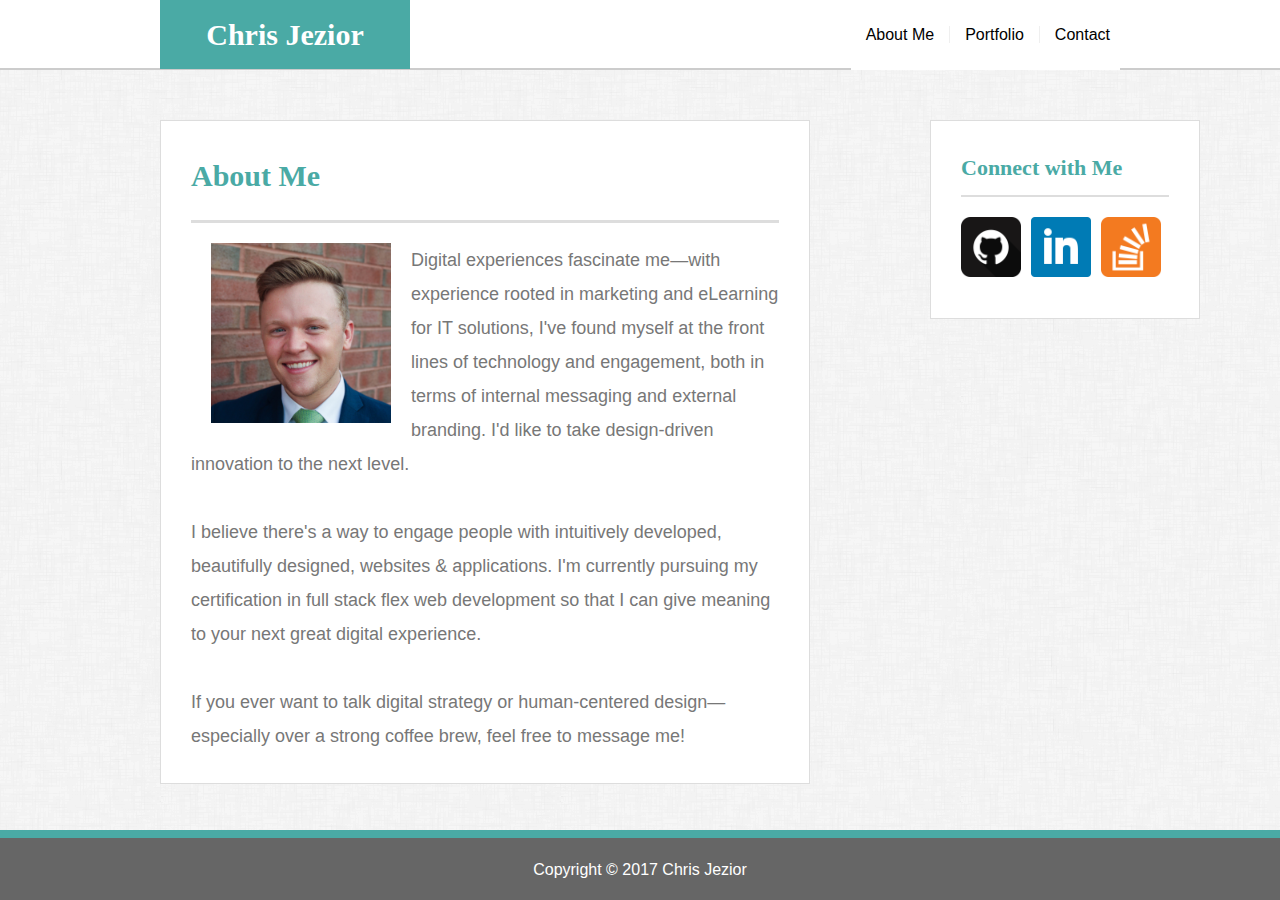
<file: index.html>
<!doctype html>
<html lang="en">

<head>
  <title>Responsive Basic Portfolio</title>
  <meta charset="utf-8">
  <link rel="stylesheet" href="assets/css/reset.css" type="text/css">
  <link rel="stylesheet" href="assets/css/style.css" type="text/css">
  <meta name="viewport" content="width=device-width, initial-scale-1.0"
</head>

<body background="assets/images/background.jpg">
  <header id="masterhead">
    <div class="container">
      <a href="index.html" id="logo">Chris Jezior</a>
      <nav>
        <a href="index.html">About Me</a>
        <a href="portfolio.html">Portfolio</a>
        <a href="contact.html">Contact</a>
      </nav>
    </div>
  </header>

  <div id="main-container" class=container>
    <section class="main-section">
      <h1>About Me</h1>
      <img src="assets/images/headshot.jpg" alt="Chris Jezior" class="chrispic">
              <p>Digital experiences fascinate me—with experience rooted in marketing and eLearning for IT solutions, I've found myself at the front lines of technology and engagement, both in terms of internal messaging and external branding. I'd like to take design-driven innovation to the next level.</p> <br>
              <p>I believe there's a way to engage people with intuitively developed, beautifully designed, websites &amp applications. I'm currently pursuing my certification in full stack flex web development so that I can give meaning to your next great digital experience.</p><br>
              <p>If you ever want to talk digital strategy or human-centered design—especially over a strong coffee brew, feel free to message me!</p>
    </section>
  </div>

<!-- Beginning of Sidebar inside container.       -->
        <section class="sidebar">
          <div id="connect">
            <h2>Connect with Me</h2>
              <a href="https://github.com/cmjezior" target="_blank">
                  <img src="assets/images/github.png" class="connect_icons"  alt="github"></a>
              <a href="https://www.linkedin.com/in/christopherjezior" target="_blank">
                  <img src="assets/images/linkedin.png" class="connect_icons" alt="linkedin"></a>
              <a href="https://stackoverflow.com/users/8871767/chris-jezior" target="_blank">
                  <img src="assets/images/stackoverflow.png" class="connect_icons" alt="stack"></a>
          </div>
        </section>
      </div>

  <!--Footer -->
          <footer>
            <div class="foot-container text-center">
            Copyright &copy; 2017 Chris Jezior
            </div>
          </footer>
</body>

</html>
</file>
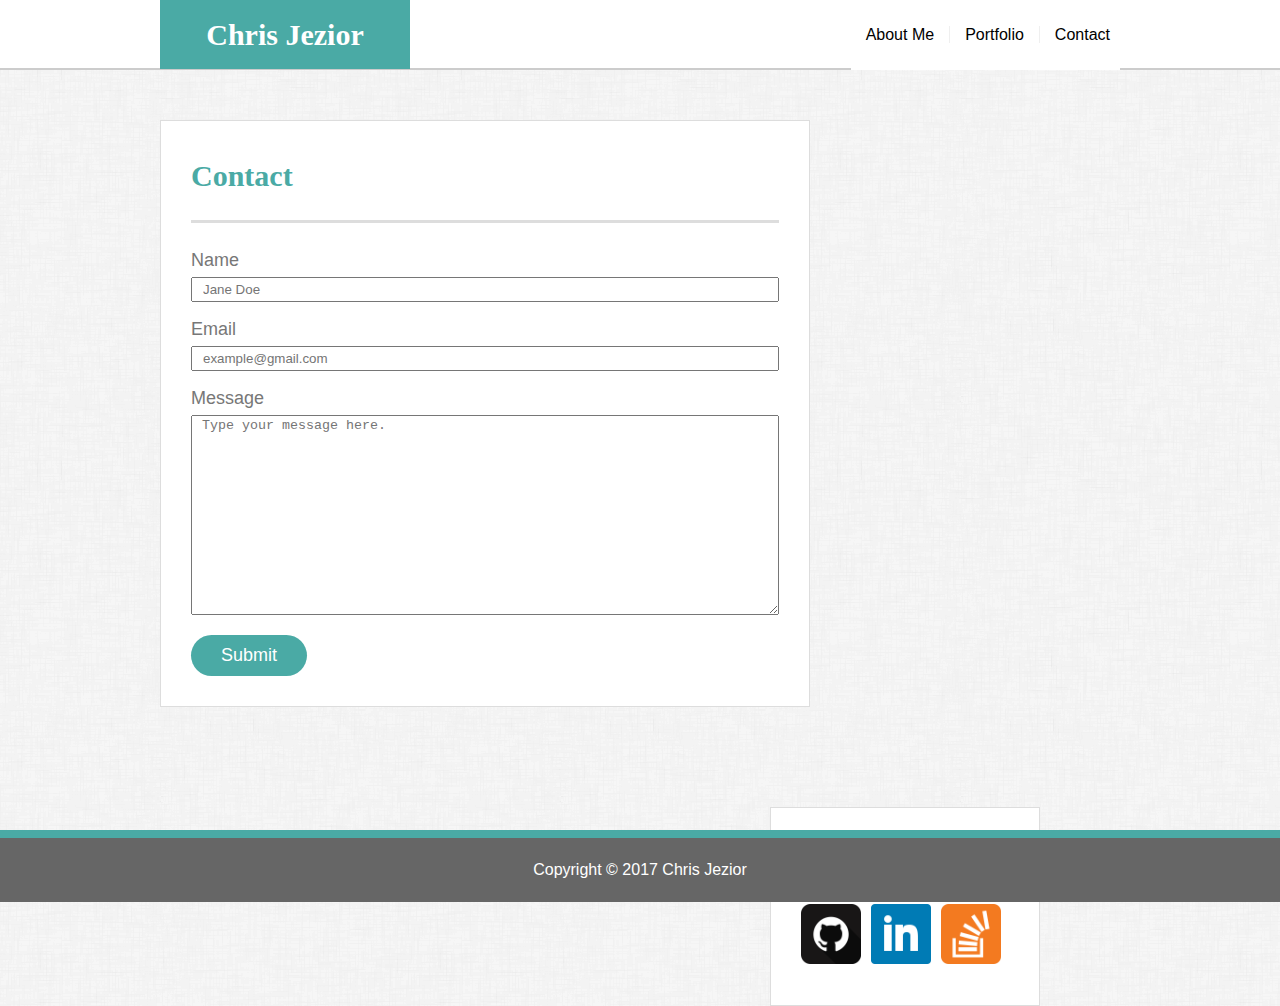
<file: contact.html>
<!doctype html>
<html lang="en">

<head>
  <title>Responsive Basic Portfolio</title>
  <meta charset="utf-8">
  <link rel="stylesheet" href="assets/css/reset.css" type="text/css">
  <link rel="stylesheet" href="assets/css/style.css" type="text/css">
  <meta name="viewport" content="width=device-width, initial-scale-1.0"
</head>

<body background="assets/images/background.jpg">
  <header id="masterhead">
    <div class="container">
      <a href="index.html" id="logo">Chris Jezior</a>
      <nav>
        <a href="index.html">About Me</a>
        <a href="portfolio.html">Portfolio</a>
        <a href="contact.html">Contact</a>
      </nav>
    </div>
  </header>

  <div id="main-container" class=container>
    <section class="main-section">
      <h1>Contact</h1>
      <form id="contact_form">
        <ul>
          <li>
            <label for="name">Name</label>
            <input type="text" name="name" id="name" placeholder="Jane Doe" required="required" maxlength="50">
          </li>
          <li>
            <label for="email">Email</label>
            <input type="text" name="email" id="email" placeholder="example@gmail.com" required="required" maxlength="50">
          </li>
          <li>
            <label for="message">Message</label>
            <textarea name="message" id="message" required="required" placeholder="Type your message here." maxlength="1000"></textarea>
          </li>
        </ul>
        <input type="submit" name="submit">
      </form>
    </section>

<!-- Beginning of Sidebar inside container.       -->
        <section class="sidebar">
          <div id="connect">
            <h2>Connect with Me</h2>
              <a href="https://github.com/cmjezior" target="_blank">
                  <img src="assets/images/github.png" class="connect_icons"  alt="github"></a>
              <a href="https://www.linkedin.com/in/christopherjezior" target="_blank">
                  <img src="assets/images/linkedin.png" class="connect_icons" alt="linkedin"></a>
              <a href="https://stackoverflow.com/users/8871767/chris-jezior" target="_blank">
                  <img src="assets/images/stackoverflow.png" class="connect_icons" alt="stack"></a>
          </div>
        </section>
      </div>

  <!--Footer -->
          <footer>
            <div class="foot-container text-center">
            Copyright &copy; 2017 Chris Jezior
            </div>
          </footer>
</body>

</html>
</file>
<file: assets/css/style.css>
.visible{
  visibility: visible;
}

.hidden {
  visibility: hidden;
}

/*HTML elements*/
* {
  -webkit-box-sizing: border-box;
  -moz-box-sizing: border-box;
  box-sizing: border-box;
}

::-webkit-scrollbar {
      width: 0px;
      background: transparent;
}

body {
  background-image: url("../../assets/images/background.png");
  background-repeat: repeat;
  background-attachment: scroll;
  color: #777;
  margin: 0px;
  font-size: 18px;
  line-height: 34px;
  font-family: Arial, 'Helvetica Neue', Helvetica, sans-serif;
}

nav a:hover {
  color: #4aaaa5;
}

h1, h2, h3 {
  margin-bottom: 20px;
}

h1, h2, h3 {
  font-family: Georgia, Times, 'Times New Roman', serif;
  font-weight: 700;
  color: #4aaaa5;
}

h1 {
  font-size: 30px;
  line-height: 49px;
  border-bottom: 3px solid #ddd;
  padding-bottom: 20px;
}

h2, h3 {
  font-size: 22px;
}

/*HTML*/
.container {
  width: 100%;
  max-width: 960px;
  margin: 0 auto;
  clear: both;
}

#masterhead {
  background-color: #ffffff;
  height: 70px;
  width: 100%;
  border-bottom: 2px solid #ccc;
  color: #fff;
  margin: 0 0 0px;
  margin: 0 0 30px;
  z-index: 99;
}

#logo {
  width: 250px;
  height: 69px;
  background: #4aaaa5;
  color: #fff;
  text-align: center;
  font-family: 'Georgia', Times, Times New Roman, serif;
  line-height: 70px;
  font-weight: 700;
  font-size: 30px;
  text-decoration: none;
  float: left;
}

nav {
  float: right;
  background-color: #ffffff;
}

nav a {
  border-left: 1px solid #efefef;
  color: black;
  font-size: 16px;
  line-height: 70px;
  text-decoration: none;
  display: inline;
  padding-left: 15px;
  padding-right: 10px;
}

nav a:first-child {
  border-left: 0 none;
}


/*HTML Main-section*/
#main-container {
  padding-top: 20px;
  width: 100%;
}

.main-section {
  background-color: #ffffff;
  width: 100%;
  max-width: 650px;
  height: 100%;
  border: 1px solid #ddd;
  margin: 0 0 100px 0;
  padding: 30px;
  float: left;
  align-content: center;
}

.chrispic {
  height: auto;
  max-width: 200px;
  width: 100%;
  float: left;
  margin-left: 20px;
  padding-right: 20px;
}

.sidebar {
  background-color: #ffffff;
  width: 100%;
  max-width: 270px;
  height: auto;
  border: 1px solid #ddd;
  padding: 30px;
  float: right;
  margin-right: 80px;
}

.sidebar h2, h3 {
  border-bottom: 2px solid #ddd;
  margin-bottom: 20px;
  padding-bottom: 10px;
}

.connect_icons {
  height: 60px;
  width: 60px;
  margin-right: 5px;
}

/*HTML Footer*/
footer {
  height: 70px;
  width: 100%;
  position: fixed;
  bottom: 0;
  float: left;
  clear: both;
}

.foot-container {
  background: #666;
  border-top: 8px solid #4aaaa5;
  color: #fff;
  text-align: center;
  font-size: 16px;
  padding: 15px 0;
}

/*HTML Main Portolfio*/
.main-section2 {
  background-color: #ffffff;
  width: 100%;
  max-width: 650px;
  height: auto;
  border: 1px solid #ddd;
  padding: 30px;
  margin: 0 0 100px 0;
  float: left;
  overflow: auto;
}

.main-section2 img {
  height: 230px;
  width: 265px;
}

figure {
  position: relative;
  float: left;
  margin-left: 20px;
}

figcaption {
  background-color: #4aaaa5;
  color: #ffffff;
  height: 60px;
  width: 100%;
  text-align: center;
  padding-top: 15px;
  font-size: 24px;
  position: absolute;
  bottom: 40px;
  left: 0;
}

/*HTML Main elements Contact*/
#contact_form li {
  margin-bottom: 10px;
}

input[type=text], input[type=email], textarea {
  display: block;
  width: 100%;
  height: 25px;
  padding-left: 10px;
}

label {
  margin-bottom: 5px;
}

textarea {
  height: 200px;
}

input[type=submit] {
  background: #4aaaa5;
  border: 0 none;
  border-radius: 75px;
  color: #fff;
  font-size: 18px;
  padding: 10px 30px;
  margin-top: 10px;
  cursor: pointer;
}




/* Medium*/
@media only screen and (max-width : 992px) and (min-width : 770px) {
  * {
    -webkit-box-sizing: border-box;
    -moz-box-sizing: border-box;
    box-sizing: border-box;
  }

  .container {
    width: 100%;
    max-width: 850px;
    margin: 0 auto;
    clear: both;
  }

  .main-section {
    background-color: #ffffff;
    width: 100%;
    max-width: 520px;
    border: 1px solid #ddd;
    margin: 0 0 20px 0;
    padding: 30px;
    float: left;
  }

  .sidebar {
    background-color: #ffffff;
    width: 100%;
    max-width: 270px;
    border: 1px solid #ddd;
    padding: 30px;
    float: right;
  }

  .chrispic {
    width: 100%;
    height: 400;
    max-width: 400px;
    margin: 0px 10px 20px 10px;
    float: left;
  }

  .main-section2 {
    background-color: #ffffff;
    width: 100%;
    max-width: 520px;
    border: 1px solid #ddd;
    padding: 20px;
  }

  .main-section2 img {
    height: auto;
    width: 100%;
  }

  figure {
    position: relative;
    width: 100%;
    margin-bottom: 20px;
    margin-left: 0px;
  }
}



/* Small*/
@media only screen and (max-width : 768px) and (min-width : 641px)  {
  * {
    -webkit-box-sizing: border-box;
    -moz-box-sizing: border-box;
    box-sizing: border-box;
  }

  .container {
    width: 100%;
    max-width: 760px;
    margin: 0 auto;
    clear: both;
  }

  .main-section {
    background-color: #ffffff;
    width: 100%;
    max-width: 730px;
    border: 1px solid #ddd;
    margin: 0 0px 20px 15px;
    padding: 30px;
    float: left;
  }

  .chrispic {
    width: 100%;
    height: 400px;
    max-width: 400px;
    margin: 0px 20px 20px 0px;
  }

  .sidebar {
    background-color: #ffffff;
    width: 100%;
    max-width: 730px;
    border: 1px solid #ddd;
    padding: 30px;
    margin: 0 0 100px 15px;
    float: right;
  }

  .main-section2 {
    background-color: #ffffff;
    width: 100%;
    max-width: 730px;
    border: 1px solid #ddd;
    margin: 0 0 20px 15px;
    float: left;
  }

  .main-section2 img {
    height: 220px;
    width: 100%;
  }

  figure {
    position: relative;
    width: 100%;
    max-width: 300px;
    margin-right: 20px;
    margin-left: 10px;
    margin-bottom: 20px;
  }
}



/* Small*/
@media only screen and (max-width : 640px) {

  * {
    -webkit-box-sizing: border-box;
    -moz-box-sizing: border-box;
    box-sizing: border-box;
  }

  .container {
    width: 100%;
    max-width: 640px;
    margin: 0 auto;
    clear: both;
  }

  .main-section {
    background-color: #ffffff;
    width: 100%;
    max-width: 600px;
    border: 1px solid #ddd;
    margin: 30px 10px 20px 20px;
    padding: 30px;
    float: left;
  }

  .chrispic {
    width: 100%;
    height: 400;
    max-width: 400px;
    margin: 0px 60px 20px 60px;
  }

  .sidebar {
    background-color: #ffffff;
    width: 100%;
    max-width: 600px;
    border: 1px solid #ddd;
    padding: 30px;
    margin: 0 10px 80px 20px;
    float: right;
  }

  .main-section2 {
    background-color: #ffffff;
    width: 100%;
    max-width: 600px;
    border: 1px solid #ddd;
    margin: 30px 10px 20px 20px;
  }

  .main-section2 img {
    height: auto;
    width: 100%;
  }

  figure {
    position: relative;
    width: 100%;
    margin: 0 0 20px 0;
  }

  #logo {
    width: 640px;
    height: 69px;
    background: #4aaaa5;
    color: #fff;
    text-align: center;
    font-family: 'Georgia', Times, Times New Roman, serif;
    line-height: 70px;
    font-weight: 700;
    font-size: 30px;
    text-decoration: none;
  }

nav {
  border-bottom: 2px solid #ccc;
  background-color: #ffffff;
  width: 640px;
  float: left;
}

nav a {
  border-left: 2px solid #efefef;
  color: black;
  font-size: 18px;
  line-height: 70px;
  text-decoration: none;
  display: inline;
  padding-left: 15px;
  margin-left: 60px;
}

input[type=text], input[type=email], textarea {
  display: block;
  width: 100%;
  height: 25px;
  padding-left: 10px;
}

label {
  margin-bottom: 5px;
}

textarea {
  height: 200px;
}

input[type=submit] {
  background: #4aaaa5;
  border: 0 none;
  border-radius: 5px;
  color: #fff;
  font-size: 18px;
  padding: 10px 30px;
  margin-top: 10px;
  cursor: pointer;
}
}
</file>
